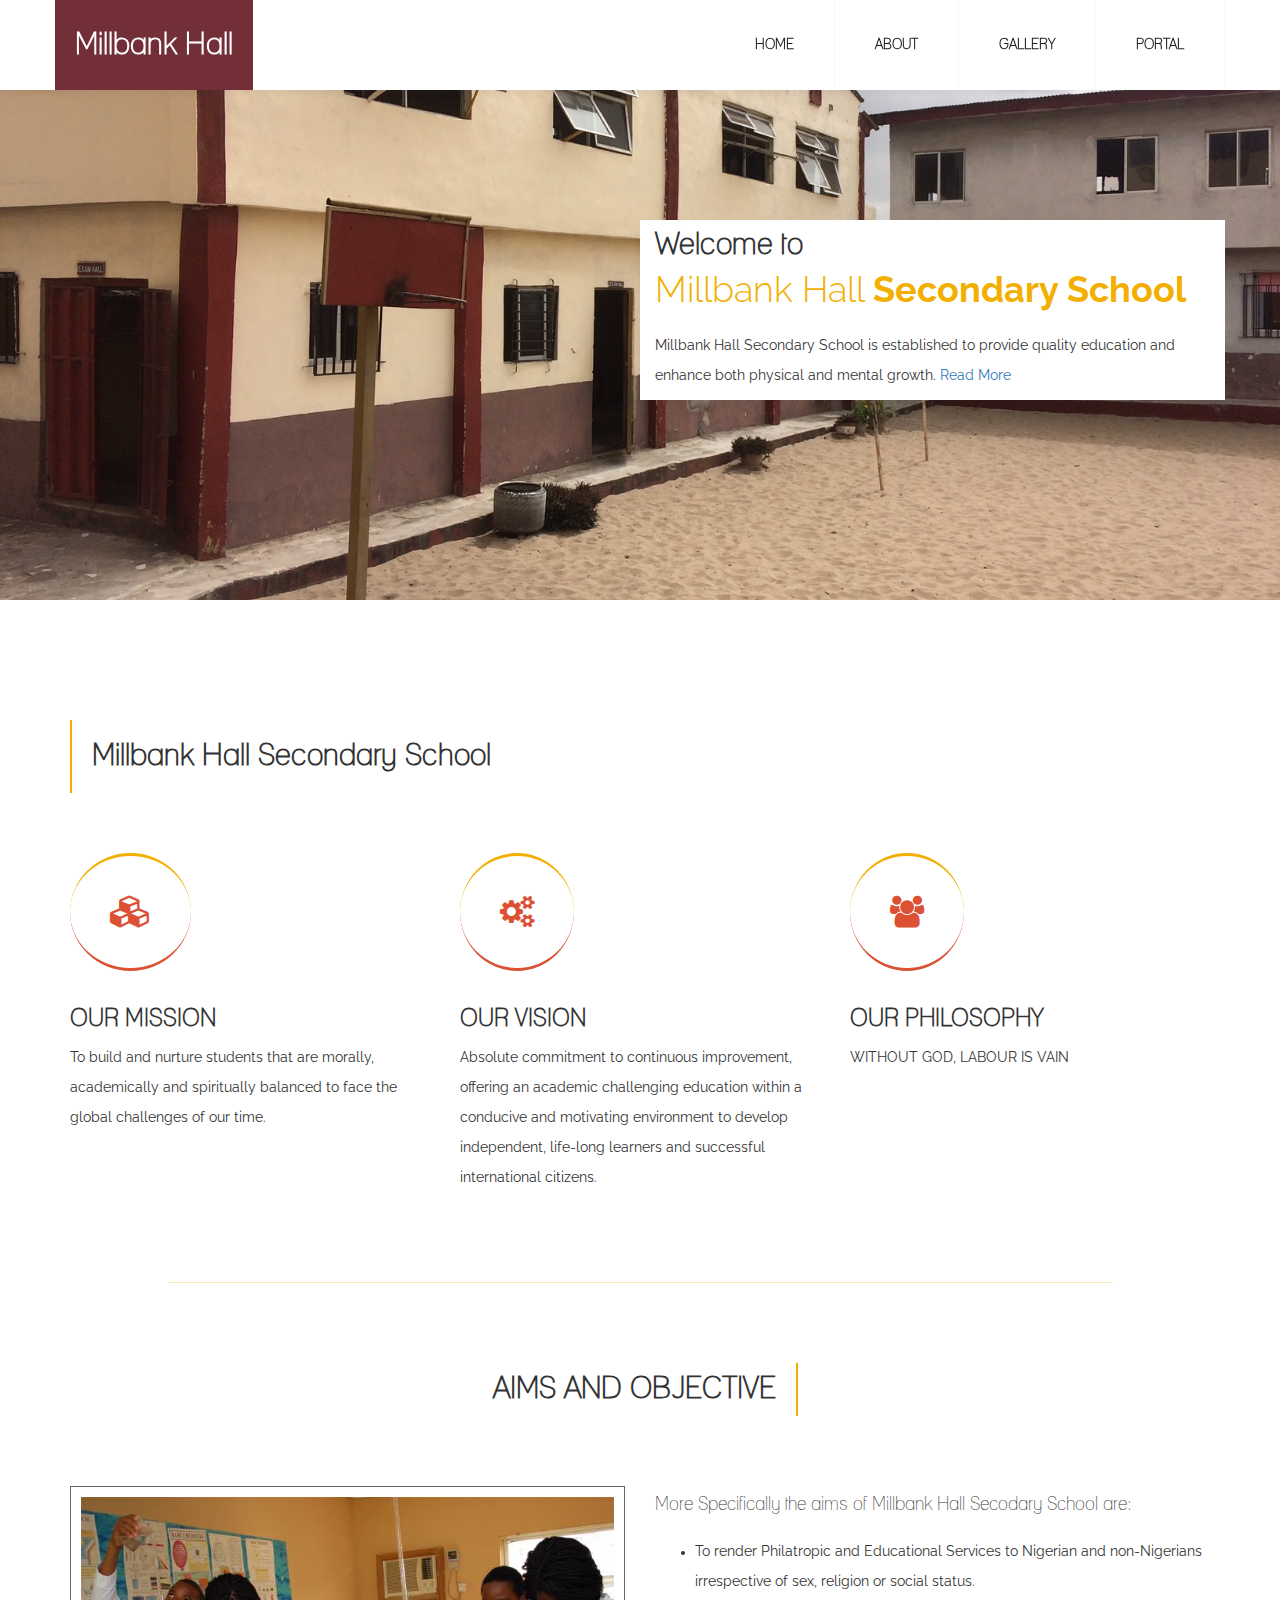
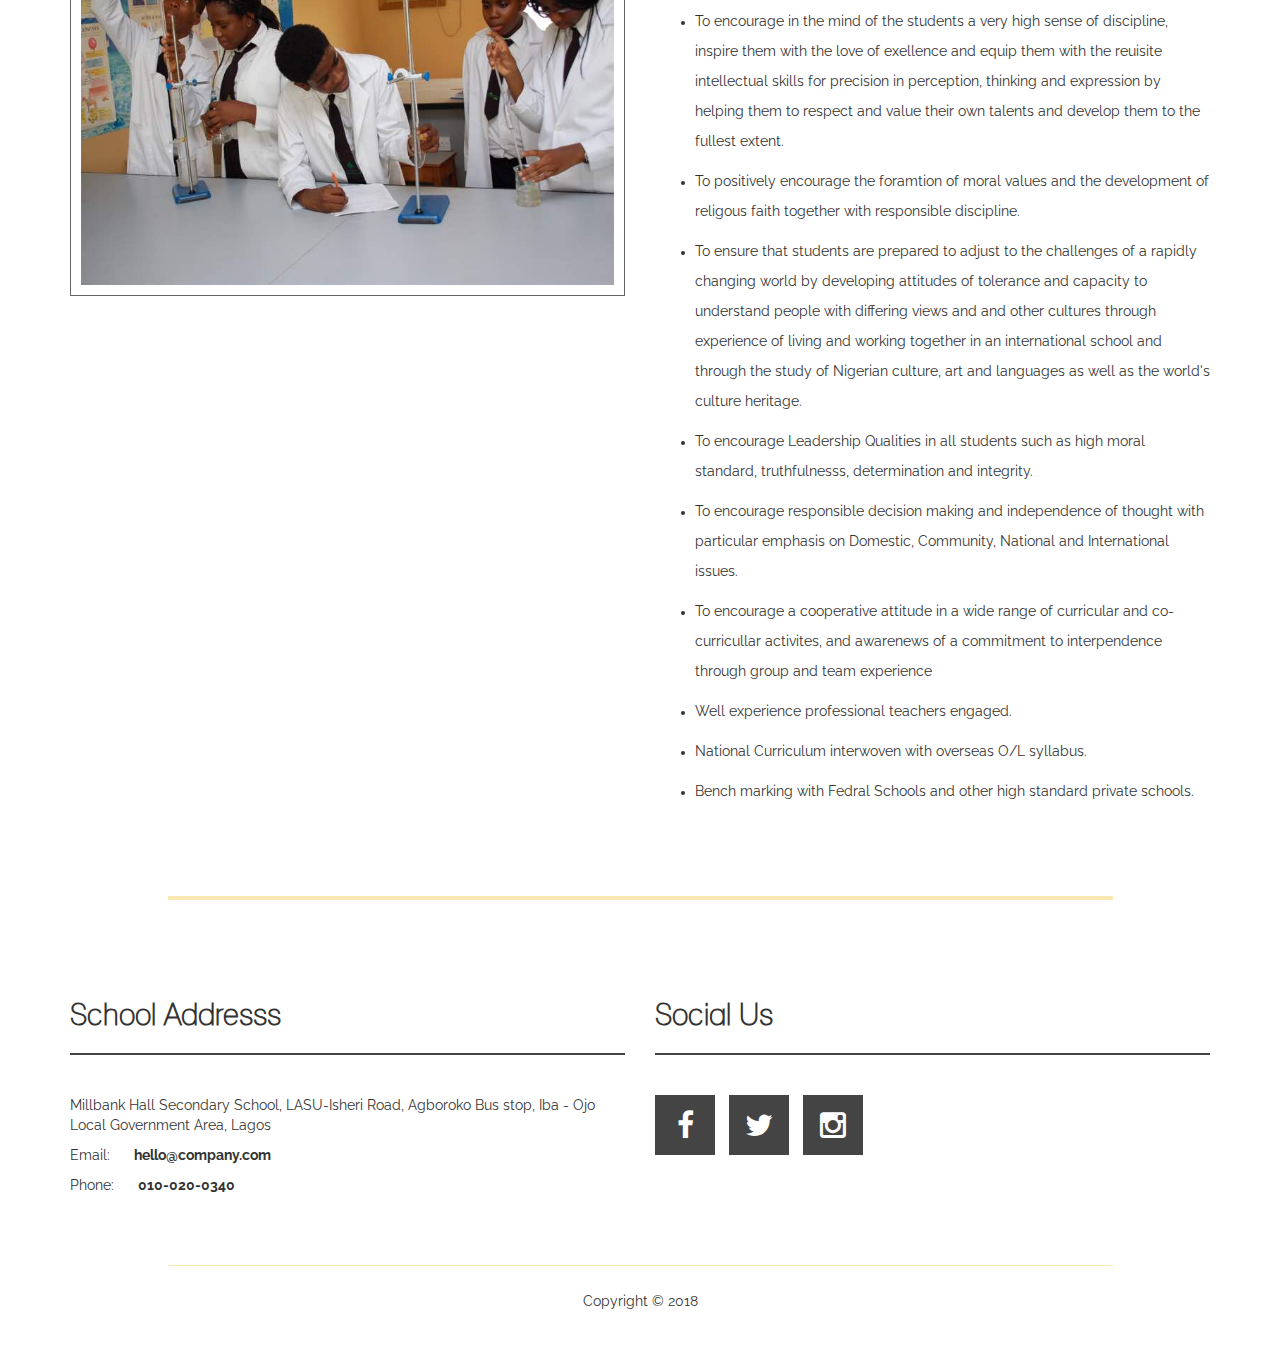
<file: index.html>
<!DOCTYPE html>
<html lang="en">

<head>

	<meta charset="utf-8">
	<meta http-equiv="X-UA-Compatible" content="IE=Edge">
	<meta name="viewport" content="width=device-width, initial-scale=1">
	<meta name="google-site-verification" content="iqbp4uOBgUhMY1fIA0gBEAGJLSrPv980Tb9rDCoAjHk" />
	<meta name="keywords" content="">
	<meta name="description" content="">

	<title>Millbank Hall Secondary School</title>
	<link rel="stylesheet" href="css/bootstrap.min.css">
	<link rel="stylesheet" href="css/font-awesome.min.css">
	<link rel="stylesheet" href="css/nivo-lightbox.css">
	<link rel="stylesheet" href="css/nivo_themes/default/default.css">
	<link rel="stylesheet" href="css/style.css">
	<!-- google web font css -->
	<link href="http://fonts.googleapis.com/css?family=Raleway:400,300,600,700" rel="stylesheet" type="text/css">

</head>

<body data-spy="scroll" data-target=".navbar-collapse">

	<!-- navigation -->
	<div class="navbar navbar-default navbar-fixed-top" role="navigation">
		<div class="container">
			<div class="navbar-header">
				<button class="navbar-toggle" data-toggle="collapse" data-target=".navbar-collapse">
					<span class="icon icon-bar"></span>
					<span class="icon icon-bar"></span>
					<span class="icon icon-bar"></span>
				</button>
				<a href="#home" class="navbar-brand smoothScroll">Millbank Hall</a>
			</div>
			<div class="collapse navbar-collapse">
				<ul class="nav navbar-nav navbar-right">
					<li><a href="./index.html" class="smoothScroll">HOME</a></li>
					<li><a href="./about.html" class="smoothScroll">ABOUT</a></li>
					<li><a href="./gallery.html" class="smoothScroll">GALLERY</a></li>
					<li><a href="http://millbankhall.hmitech.com.ng" class="smoothScroll" target="_blank">PORTAL</a></li>
				</ul>
			</div>
		</div>
	</div>

	<!-- home section -->
	<div id="home">
		<div class="container banner_class">
			<div class="row">
				<div class="col-md-offset-6 col-md-6  col-sm-offset-6 col-sm-6 banner_class" style="background:#FFF;">

					<h2 id="banner_top">Welcome to</h2>
					<h1>Millbank Hall <strong> Secondary School</strong></h1>
					<p>Millbank Hall Secondary School is established to provide quality education and enhance both physical and mental
						growth. <a href="./about.html">Read More</a></p>
				</div>
			</div>
		</div>
	</div>

	<!-- service section -->
	<div id="service">
		<div class="container">
			<div class="row">
				<div class="col-md-12 col-sm-12">
					<h2>Millbank Hall Secondary School</h2>
				</div>
				<div class="col-md-4 col-sm-4">
					<i class="fa fa-cubes"></i>
					<h3>OUR MISSION</h3>
					<p>To build and nurture students that are morally, academically and spiritually balanced to face the global
						challenges of our time.</p>
				</div>
				<div class="col-md-4 col-sm-4">
					<i class="fa fa-cogs"></i>
					<h3>OUR VISION</h3>
					<p>Absolute commitment to continuous improvement, offering an academic challenging education within a conducive
						and motivating environment to develop independent, life-long learners and successful international citizens.</p>
				</div>
				<div class="col-md-4 col-sm-4">
					<i class="fa fa-group"></i>
					<h3>OUR PHILOSOPHY</h3>
					<p>WITHOUT GOD, LABOUR IS VAIN</p>
				</div>
			</div>
		</div>
	</div>

	<!-- divider section -->
	<div class="container">
		<div class="row">
			<div class="col-md-1 col-sm-1"></div>
			<div class="col-md-10 col-sm-10">
				<hr>
			</div>
			<div class="col-md-1 col-sm-1"></div>
		</div>
	</div>

	<!-- about section -->
	<div id="about">
		<div class="container">
			<div class="row">
				<div class="col-md-12 col-sm-12">
					<h2>AIMS AND OBJECTIVE</h2>
				</div>
				<div class="col-md-6 col-sm-6">
					<img src="images/IMG-20181008-WA0019.jpg" class="img-responsive" alt="about img">
				</div>
				<div class="col-md-6 col-sm-6">
					<h4>More Specifically the aims of Millbank Hall

						Secodary School are:</h4>
					<ul>
						<li>
							<p>
								To render Philatropic and Educational Services to Nigerian and non-Nigerians

								irrespective of sex, religion or social status.
							</p>
						</li>
						<li>
							<p>
								To encourage in the mind of the students a very high sense of discipline, inspire them

								with the love of exellence and equip them with the reuisite intellectual skills for

								precision in perception, thinking and expression by helping them to respect and value

								their own talents and develop them to the fullest extent.
							</p>
						</li>
						<li>
							<p>
								To positively encourage the foramtion of moral values and the development of religous

								faith together with responsible discipline.
							</p>
						</li>
						<li>
							<p>
								To ensure that students are prepared to adjust to the challenges of a rapidly changing

								world by developing attitudes of tolerance and capacity to understand people with

								differing views and and other cultures through experience of living and working

								together in an international school and through the study of Nigerian culture, art and

								languages as well as the world's culture heritage.
							</p>
						</li>
						<li>
							<p>
								To encourage Leadership Qualities in all students such as high moral standard,

								truthfulnesss, determination and integrity.
							</p>
						</li>
						<li>
							<p>
								To encourage responsible decision making and independence of thought with particular

								emphasis on Domestic, Community, National and International issues.

							</p>
						</li>
						<li>
							<p>
								To encourage a cooperative attitude in a wide range of curricular and co-curricullar

								activites, and awarenews of a commitment to interpendence through group and team

								experience

							</p>
						</li>
						<li>
							<p>
								Well experience professional teachers engaged.

							</p>
						</li>
						<li>
							<p>
								National Curriculum interwoven with overseas O/L syllabus.

							</p>
						</li>
						<li>
							<p>

								Bench marking with Fedral Schools and other high standard private schools.

							</p>
						</li>
					</ul>
				</div>


			</div>
		</div>
	</div>

	<!-- divider section -->
	<div class="container">
		<div class="row">
			<div class="col-md-1 col-sm-1"></div>
			<div class="col-md-10 col-sm-10">
				<hr>
			</div>
			<div class="col-md-1 col-sm-1"></div>
		</div>
	</div>


	<!-- divider section -->
	<div class="container">
		<div class="row">
			<div class="col-md-1 col-sm-1"></div>
			<div class="col-md-10 col-sm-10">
				<hr>
			</div>
			<div class="col-md-1 col-sm-1"></div>
		</div>
	</div>

	<!-- divider section -->
	<div class="container">
		<div class="row">
			<div class="col-md-1 col-sm-1"></div>
			<div class="col-md-10 col-sm-10">
				<hr>
			</div>
			<div class="col-md-1 col-sm-1"></div>
		</div>
	</div>



	<div class="container">
		<div class="row">
			<div class="col-md-1 col-sm-1"></div>
			<div class="col-md-10 col-sm-10">
				<hr>
			</div>
			<div class="col-md-1 col-sm-1"></div>
		</div>
	</div>

	<!-- footer section -->
	<footer>
		<div class="container">
			<div class="row">
				<div class="col-md-6 col-sm-6">
					<h2>School Addresss</h2>
					<p>Millbank Hall Secondary School, LASU-Isheri Road, Agboroko Bus stop, Iba - Ojo Local Government Area, Lagos</p>
					<p>Email: <span>hello@company.com</span></p>
					<p>Phone: <span>010-020-0340</span></p>
				</div>
				<div class="col-md-6 col-sm-6">
					<h2>Social Us</h2>
					<ul class="social-icons">
						<li><a href="#" class="fa fa-facebook"></a></li>
						<li><a href="#" class="fa fa-twitter"></a></li>
						<li><a href="#" class="fa fa-instagram"></a></li>
					</ul>
				</div>
			</div>
		</div>
	</footer>

	<!-- divider section -->
	<div class="container">
		<div class="row">
			<div class="col-md-1 col-sm-1"></div>
			<div class="col-md-10 col-sm-10">
				<hr>
			</div>
			<div class="col-md-1 col-sm-1"></div>
		</div>
	</div>

	<!-- copyright section -->
	<div class="copyright">
		<div class="container">
			<div class="row">
				<div class="col-md-12 col-sm-12">
					<p>Copyright &copy; 2018</p>
				</div>
			</div>
		</div>
	</div>

	<!-- scrolltop section -->
	<a href="#top" class="go-top"><i class="fa fa-angle-up"></i></a>


	<!-- javascript js -->
	<script src="js/jquery.js"></script>
	<script src="js/bootstrap.min.js"></script>
	<script src="js/nivo-lightbox.min.js"></script>
	<script src="js/smoothscroll.js"></script>
	<script src="js/jquery.nav.js"></script>
	<script src="js/isotope.js"></script>
	<script src="js/imagesloaded.min.js"></script>
	<script src="js/custom.js"></script>

</body>

</html>
</file>
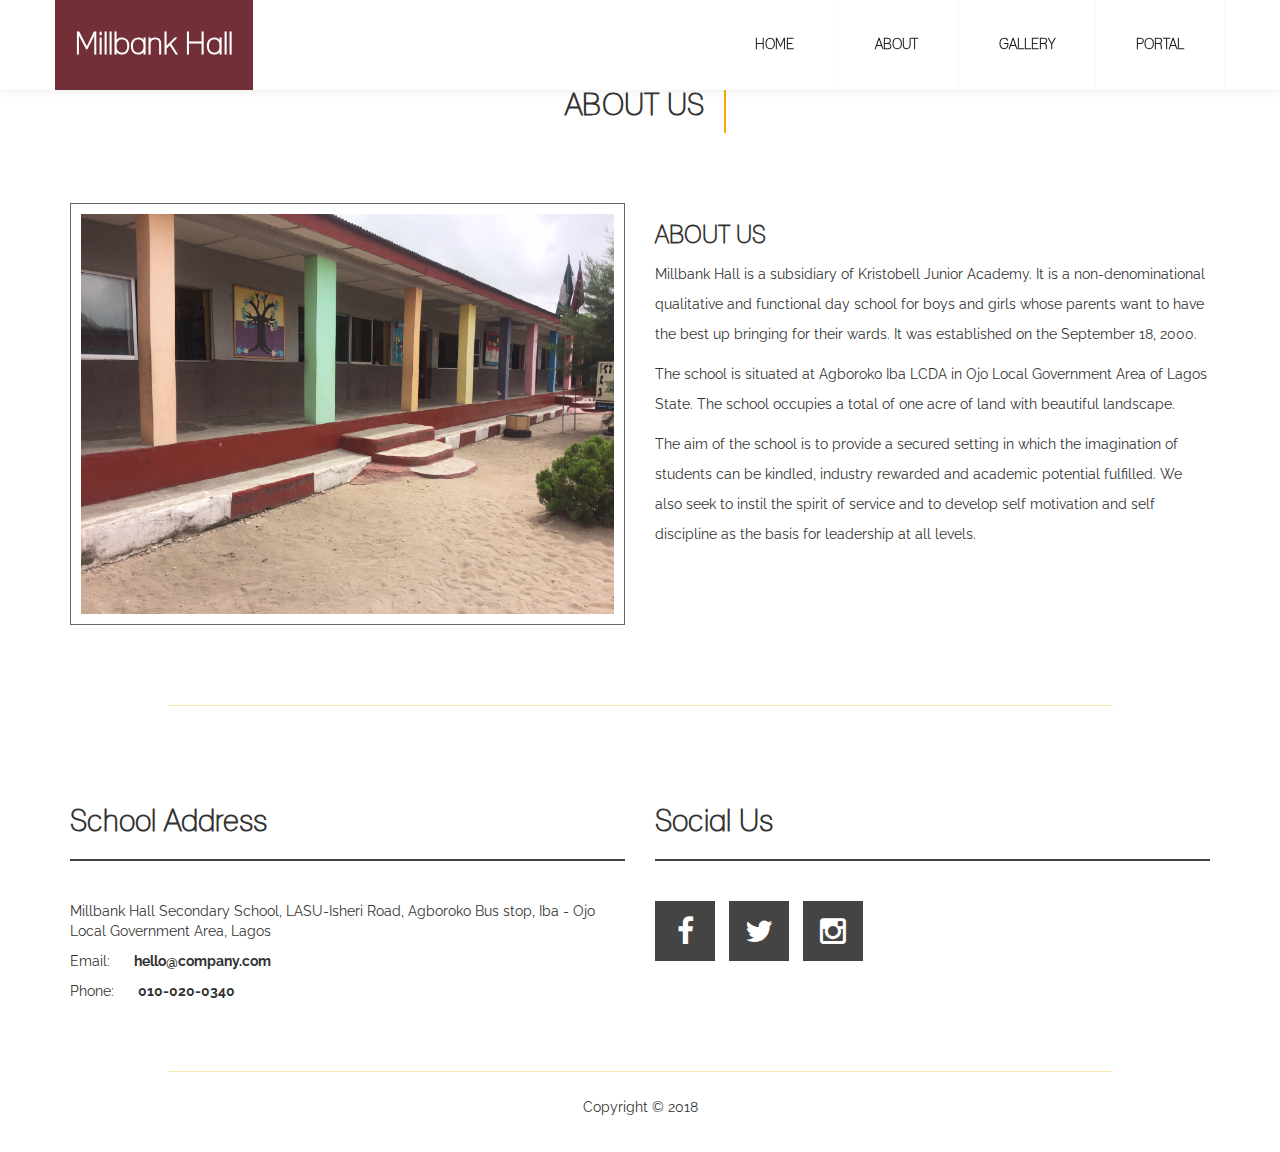
<file: about.html>
<!DOCTYPE html>
<html lang="en">

<head>

	<meta charset="utf-8">
	<meta http-equiv="X-UA-Compatible" content="IE=Edge">
	<meta name="viewport" content="width=device-width, initial-scale=1">
	<meta name="keywords" content="">
	<meta name="description" content="">

	<title>Millbank Hall Secondary School</title>
	<link rel="stylesheet" href="css/bootstrap.min.css">
	<link rel="stylesheet" href="css/font-awesome.min.css">
	<link rel="stylesheet" href="css/nivo-lightbox.css">
	<link rel="stylesheet" href="css/nivo_themes/default/default.css">
	<link rel="stylesheet" href="css/style.css">
	<!-- google web font css -->
	<link href="http://fonts.googleapis.com/css?family=Raleway:400,300,600,700" rel="stylesheet" type="text/css">

</head>

<body data-spy="scroll" data-target=".navbar-collapse">

	<!-- navigation -->
	<div class="navbar navbar-default navbar-fixed-top" role="navigation">
		<div class="container">
			<div class="navbar-header">
				<button class="navbar-toggle" data-toggle="collapse" data-target=".navbar-collapse">
					<span class="icon icon-bar"></span>
					<span class="icon icon-bar"></span>
					<span class="icon icon-bar"></span>
				</button>
				<a href="#home" class="navbar-brand smoothScroll">Millbank Hall</a>
			</div>
			<div class="collapse navbar-collapse">
				<ul class="nav navbar-nav navbar-right">
					<li><a href="./" class="smoothScroll">HOME</a></li>
					<li><a href="./about.html" class="smoothScroll">ABOUT</a></li>
					<li><a href="./gallery.html" class="smoothScroll">GALLERY</a></li>
					<li><a href="http://millbankhall.hmitech.com.ng" class="smoothScroll" target="_blank">PORTAL</a></li>
				</ul>
			</div>
		</div>
	</div>

	<!-- about section -->
	<div id="about">
		<div class="container">
			<div class="row">
				<div class="col-md-12 col-sm-12">
					<h2>ABOUT US</h2>
				</div>
				<div class="col-md-6 col-sm-6">
					<img src="images/portfolio-img17.jpg" class="img-responsive" alt="about img">
				</div>
				<div class="col-md-6 col-sm-6">
					<h3>ABOUT US</h3>

					<p>Millbank Hall is a subsidiary of Kristobell Junior Academy. It is a non-denominational qualitative and
						functional day school for boys and girls whose parents want to have the best up bringing for their wards. It was
						established on the September 18, 2000.
					</p>
					<p>The school is situated at Agboroko Iba LCDA in Ojo Local Government Area of Lagos State. The school occupies a
						total of one acre of land with beautiful landscape.</p>

					<p>The aim of the school is to provide a secured setting in which the imagination of students can be kindled,
						industry rewarded and academic potential fulfilled. We also seek to instil the spirit of service and to develop
						self motivation and self discipline as the basis for leadership at all levels.</p>
				</div>
			</div>
		</div>
	</div>



	<div class="container">
		<div class="row">
			<div class="col-md-1 col-sm-1"></div>
			<div class="col-md-10 col-sm-10">
				<hr>
			</div>
			<div class="col-md-1 col-sm-1"></div>
		</div>
	</div>

	<!-- footer section -->
	<footer>
		<div class="container">
			<div class="row">
				<div class="col-md-6 col-sm-6">
					<h2>School Address</h2>
					<p>Millbank Hall Secondary School, LASU-Isheri Road, Agboroko Bus stop, Iba - Ojo Local Government Area, Lagos</p>
					<p>Email: <span>hello@company.com</span></p>
					<p>Phone: <span>010-020-0340</span></p>
				</div>
				<div class="col-md-6 col-sm-6">
					<h2>Social Us</h2>
					<ul class="social-icons">
						<li><a href="#" class="fa fa-facebook"></a></li>
						<li><a href="#" class="fa fa-twitter"></a></li>
						<li><a href="#" class="fa fa-instagram"></a></li>
					</ul>
				</div>
			</div>
		</div>
	</footer>

	<!-- divider section -->
	<div class="container">
		<div class="row">
			<div class="col-md-1 col-sm-1"></div>
			<div class="col-md-10 col-sm-10">
				<hr>
			</div>
			<div class="col-md-1 col-sm-1"></div>
		</div>
	</div>

	<!-- copyright section -->
	<div class="copyright">
		<div class="container">
			<div class="row">
				<div class="col-md-12 col-sm-12">
					<p>Copyright &copy; 2018
				</div>
			</div>
		</div>
	</div>

	<!-- scrolltop section -->
	<a href="#top" class="go-top"><i class="fa fa-angle-up"></i></a>


	<!-- javascript js -->
	<script src="js/jquery.js"></script>
	<script src="js/bootstrap.min.js"></script>
	<script src="js/nivo-lightbox.min.js"></script>
	<script src="js/smoothscroll.js"></script>
	<script src="js/jquery.nav.js"></script>
	<script src="js/isotope.js"></script>
	<script src="js/imagesloaded.min.js"></script>
	<script src="js/custom.js"></script>

</body>

</html>
</file>
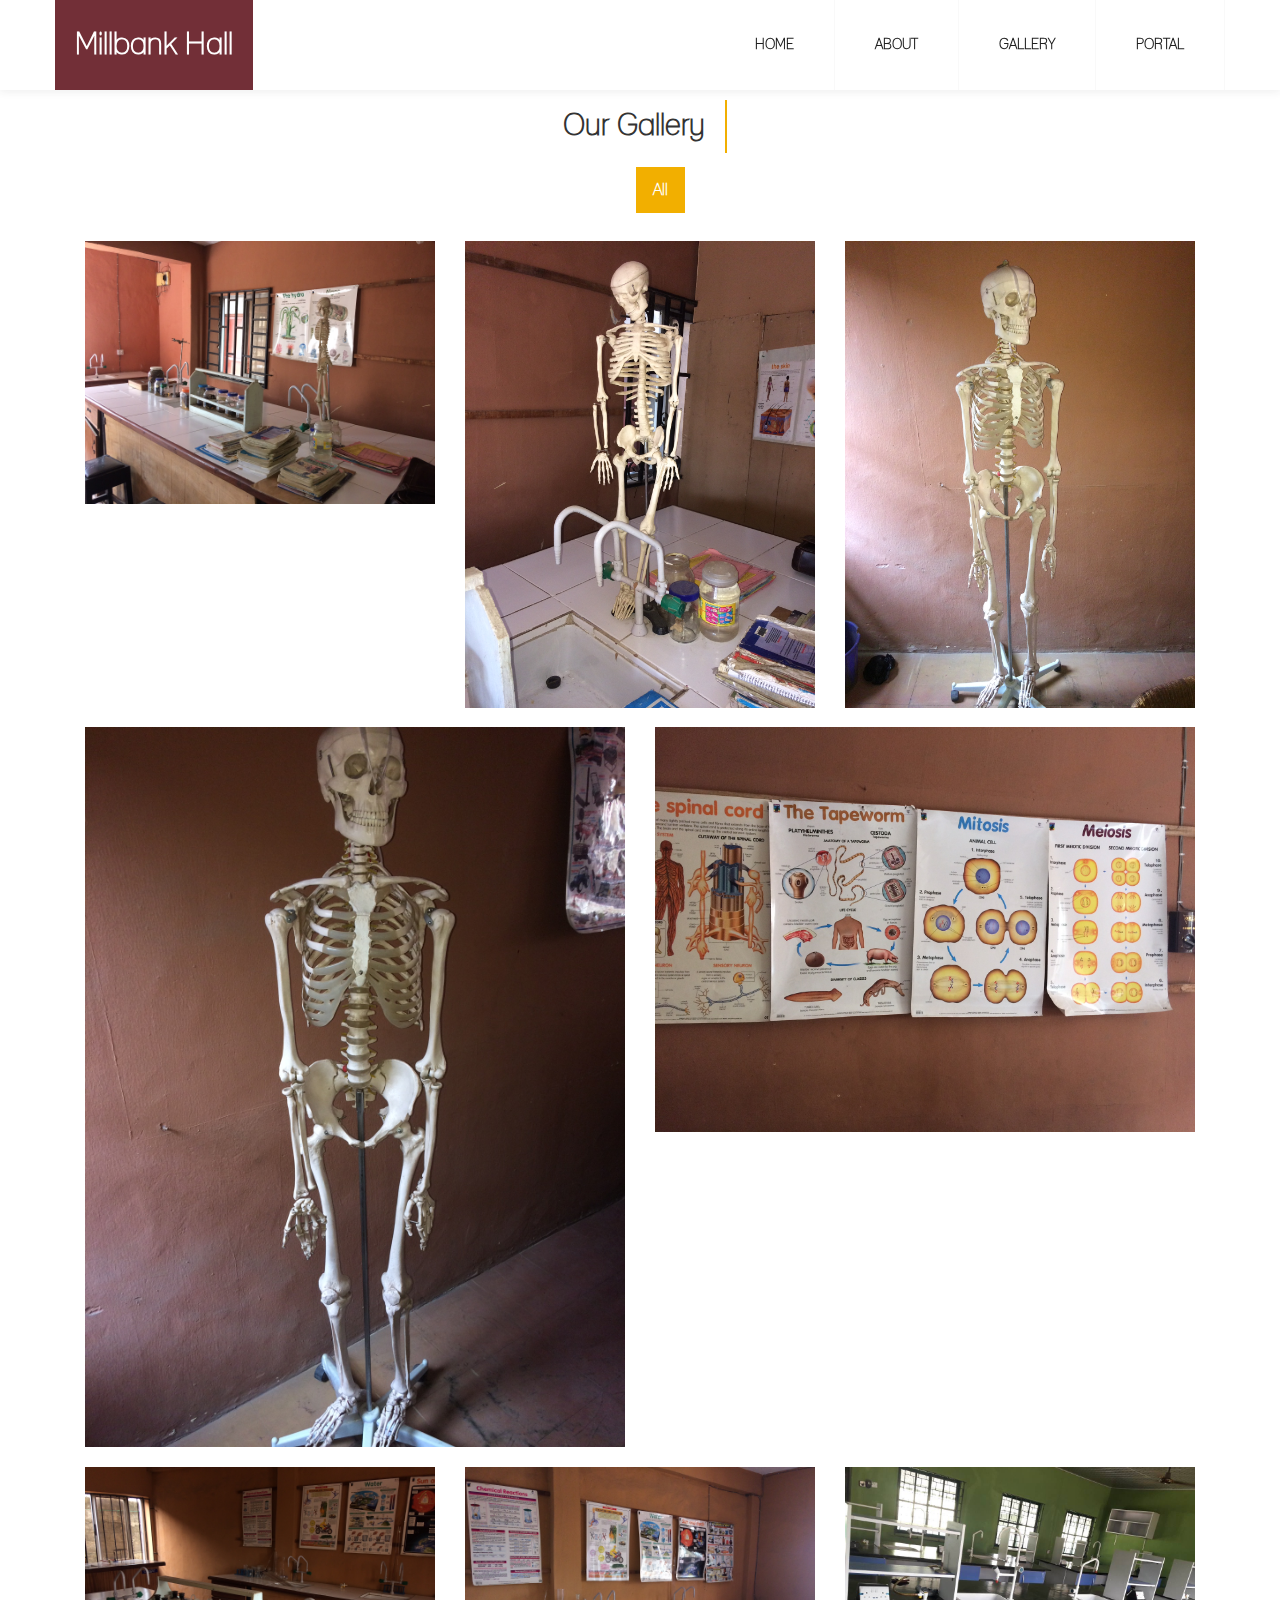
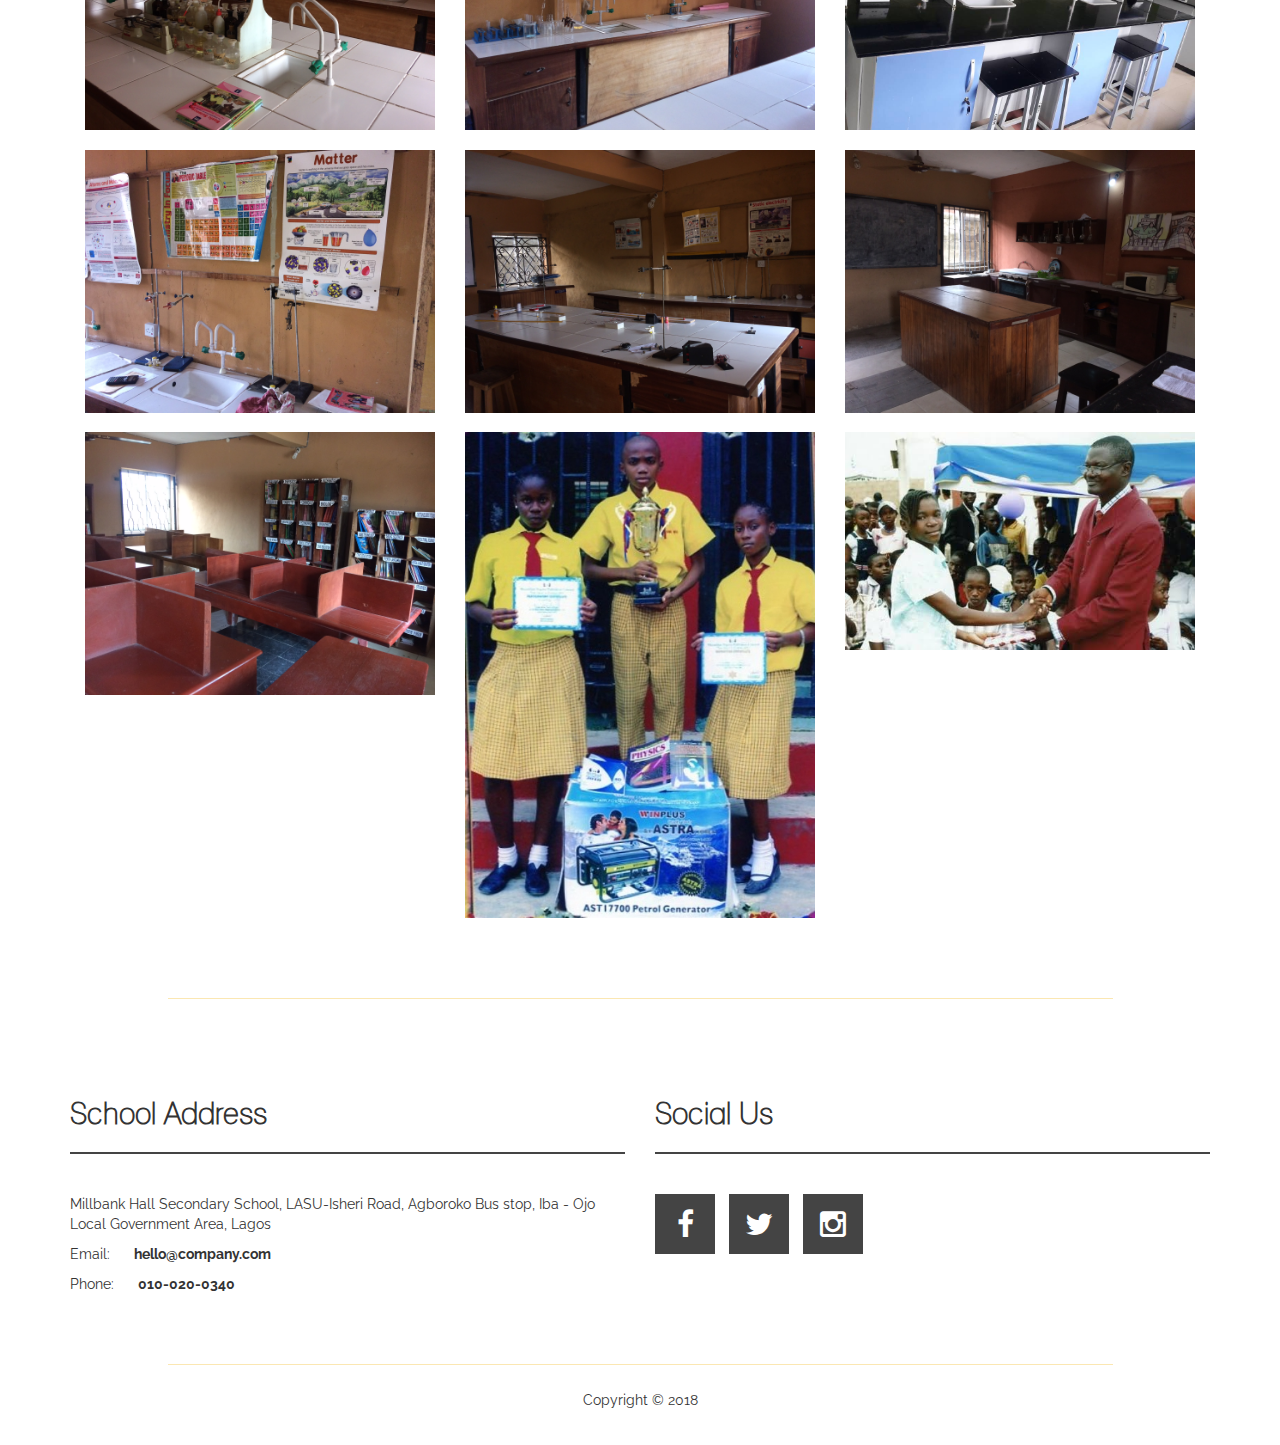
<file: gallery.html>
<!DOCTYPE html>
<html lang="en">

<head>

	<meta charset="utf-8">
	<meta http-equiv="X-UA-Compatible" content="IE=Edge">
	<meta name="viewport" content="width=device-width, initial-scale=1">
	<meta name="keywords" content="">
	<meta name="description" content="">

	<title>Millbank Hall Seecondary School</title>
	<link rel="stylesheet" href="css/bootstrap.min.css">
	<link rel="stylesheet" href="css/font-awesome.min.css">
	<link rel="stylesheet" href="css/nivo-lightbox.css">
	<link rel="stylesheet" href="css/nivo_themes/default/default.css">
	<link rel="stylesheet" href="css/style.css">
	<!-- google web font css -->
	<link href="http://fonts.googleapis.com/css?family=Raleway:400,300,600,700" rel="stylesheet" type="text/css">

</head>

<body data-spy="scroll" data-target=".navbar-collapse">

	<!-- navigation -->
	<div class="navbar navbar-default navbar-fixed-top" role="navigation">
		<div class="container">
			<div class="navbar-header">
				<button class="navbar-toggle" data-toggle="collapse" data-target=".navbar-collapse">
					<span class="icon icon-bar"></span>
					<span class="icon icon-bar"></span>
					<span class="icon icon-bar"></span>
				</button>
				<a href="#home" class="navbar-brand smoothScroll">Millbank Hall</a>
			</div>
			<div class="collapse navbar-collapse">
				<ul class="nav navbar-nav navbar-right">
					<li><a href="./index.html" class="smoothScroll">HOME</a></li>
					<li><a href="./about.html" class="smoothScroll">ABOUT</a></li>
					<li><a href="./gallery.html" class="smoothScroll">GALLERY</a></li>
					<li><a href="http://millbankhall.hmitech.com.ng" class="smoothScroll" target="_blank">PORTAL</a></li>
				</ul>
			</div>
		</div>
	</div>

	<!-- portfolio section -->
	<div id="portfolio">
		<div class="container">
			<div class="row">
				<div class="col-md-12 col-sm-12">
					<div class="title">
						<h2>Our Gallery</h2>
					</div>
					<!-- ISO section -->
					<div class="iso-section">
						<ul class="filter-wrapper clearfix">
							<li><a href="#" data-filter="*" class="selected opc-main-bg">All</a></li>
						</ul>
						<div class="iso-box-section">
							<div class="iso-box-wrapper col4-iso-box">

								<div class="iso-box html photoshop wordpress mobile col-md-4 col-sm-6 col-xs-12">
									<a href="images/portfolio-img1.jpg" data-lightbox-gallery="portfolio-gallery"><img src="images/portfolio-img1.jpg"
										 alt="portfolio img"></a>
								</div>

								<div class="iso-box html wordpress mobile col-md-4 col-sm-6 col-xs-12">
									<a href="images/portfolio-img2.jpg" data-lightbox-gallery="portfolio-gallery"><img src="images/portfolio-img2.jpg"
										 alt="portfolio img"></a>
								</div>

								<div class="iso-box wordpress col-md-4 col-sm-6 col-xs-12">
									<a href="images/portfolio-img3.jpg" data-lightbox-gallery="portfolio-gallery"><img src="images/portfolio-img3.jpg"
										 alt="portfolio img"></a>
								</div>

								<div class="iso-box html mobile col-md-6 col-sm-6 col-xs-12">
									<a href="images/portfolio-img4.jpg" data-lightbox-gallery="portfolio-gallery"><img src="images/portfolio-img4.jpg"
										 alt="portfolio img"></a>
								</div>

								<div class="iso-box wordpress col-md-6 col-sm-6 col-xs-12">
									<a href="images/portfolio-img5.jpg" data-lightbox-gallery="portfolio-gallery"><img src="images/portfolio-img5.jpg"
										 alt="portfolio img"></a>
								</div>

								<div class="iso-box html photoshop col-md-4 col-sm-6 col-xs-12">
									<a href="images/portfolio-img6.jpg" data-lightbox-gallery="portfolio-gallery"><img src="images/portfolio-img6.jpg"
										 alt="portfolio img"></a>
								</div>

								<div class="iso-box photoshop col-md-4 col-sm-6 col-xs-12">
									<a href="images/portfolio-img7.jpg" data-lightbox-gallery="portfolio-gallery"><img src="images/portfolio-img7.jpg"
										 alt="portfolio img"></a>
								</div>

								<div class="iso-box wordpress col-md-4 col-sm-6 col-xs-12">
									<a href="images/IMG-20181008-WA0012.jpg" data-lightbox-gallery="portfolio-gallery"><img src="images/IMG-20181008-WA0012.jpg"
										 alt="portfolio img"></a>
								</div>




								<div class="iso-box html photoshop wordpress mobile col-md-4 col-sm-6 col-xs-12">
									<a href="images/portfolio-img9.jpg" data-lightbox-gallery="portfolio-gallery"><img src="images/portfolio-img9.jpg"
										 alt="portfolio img"></a>
								</div>

								<div class="iso-box html wordpress mobile col-md-4 col-sm-6 col-xs-12">
									<a href="images/portfolio-img10.jpg" data-lightbox-gallery="portfolio-gallery"><img src="images/portfolio-img10.jpg"
										 alt="portfolio img"></a>
								</div>

								<div class="iso-box wordpress col-md-4 col-sm-6 col-xs-12">
									<a href="images/portfolio-img11.jpg" data-lightbox-gallery="portfolio-gallery"><img src="images/portfolio-img11.jpg"
										 alt="portfolio img"></a>
								</div>




								<div class="iso-box html photoshop col-md-4 col-sm-6 col-xs-12">
									<a href="images/portfolio-img14.jpg" data-lightbox-gallery="portfolio-gallery"><img src="images/portfolio-img14.jpg"
										 alt="portfolio img"></a>
								</div>

								<div class="iso-box photoshop col-md-4 col-sm-6 col-xs-12">
									<a href="images/IMG-20181008-WA0017.jpg" class="img-slide" data-lightbox-gallery="portfolio-gallery"><img src="images/IMG-20181008-WA0017.jpg"
										 class="img-slide" alt="portfolio img"></a>
								</div>

								<div class="iso-box wordpress col-md-4 col-sm-6 col-xs-12">
									<a href="images/IMG-20181008-WA0018.jpg" data-lightbox-gallery="portfolio-gallery"><img src="images/IMG-20181008-WA0018.jpg"
										 alt="portfolio img"></a>
								</div>

							</div>
						</div>

					</div>
				</div>
			</div>
		</div>
	</div>


	<!-- divider section -->
	<div class="container">
		<div class="row">
			<div class="col-md-1 col-sm-1"></div>
			<div class="col-md-10 col-sm-10">
				<hr>
			</div>
			<div class="col-md-1 col-sm-1"></div>
		</div>
	</div>

	<!-- footer section -->
	<footer>
		<div class="container">
			<div class="row">
				<div class="col-md-6 col-sm-6">
					<h2>School Address</h2>
					<p>Millbank Hall Secondary School, LASU-Isheri Road, Agboroko Bus stop, Iba - Ojo Local Government Area, Lagos</p>
					<p>Email: <span>hello@company.com</span></p>
					<p>Phone: <span>010-020-0340</span></p>
				</div>
				<div class="col-md-6 col-sm-6">
					<h2>Social Us</h2>
					<ul class="social-icons">
						<li><a href="#" class="fa fa-facebook"></a></li>
						<li><a href="#" class="fa fa-twitter"></a></li>
						<li><a href="#" class="fa fa-instagram"></a></li>
					</ul>
				</div>
			</div>
		</div>
	</footer>

	<!-- divider section -->
	<div class="container">
		<div class="row">
			<div class="col-md-1 col-sm-1"></div>
			<div class="col-md-10 col-sm-10">
				<hr>
			</div>
			<div class="col-md-1 col-sm-1"></div>
		</div>
	</div>

	<!-- copyright section -->
	<div class="copyright">
		<div class="container">
			<div class="row">
				<div class="col-md-12 col-sm-12">
					<p>Copyright &copy; 2018
				</div>
			</div>
		</div>
	</div>

	<!-- scrolltop section -->
	<a href="#top" class="go-top"><i class="fa fa-angle-up"></i></a>


	<!-- javascript js -->
	<script src="js/jquery.js"></script>
	<script src="js/bootstrap.min.js"></script>
	<script src="js/nivo-lightbox.min.js"></script>
	<script src="js/smoothscroll.js"></script>
	<script src="js/jquery.nav.js"></script>
	<script src="js/isotope.js"></script>
	<script src="js/imagesloaded.min.js"></script>
	<script src="js/custom.js"></script>

</body>

</html>
</file>
<file: css/style.css>
/*

Template 2080 Minimax

http://www.tooplate.com/view/2080-minimax

*/

body {
  background: #fff;
  font-family: 'lane_-_narrowregular', sans-serif;
  line-height: 30px;
}

@font-face {
  font-family: 'lane_-_narrowregular';
  src: url('../fonts/LANENAR_-webfont.eot');
  src: url('../fonts/LANENAR_-webfont.eot?#iefix') format('embedded-opentype'),
    url('../fonts/LANENAR_-webfont.woff') format('woff'),
    url('../fonts/LANENAR_-webfont.ttf') format('truetype'),
    url('../fonts/LANENAR_-webfont.svg#lane_-_narrowregular') format('svg');
  font-weight: normal;
  font-style: normal;

}

h1,
p {
  font-family: 'Raleway', sans-serif;
  font-weight: 400;
}

h2,
h3 {
  font-weight: bold;
}

hr {
  border-color: #f2af00;
  margin: 0;
  opacity: 0.3;
}

img {
  max-width: 100%;
  height: auto;
  transition: all 0.3s ease-in;
}

img:hover {
  cursor: pointer;
  opacity: 0.5;
}

/* navigation */
.navbar-default {
  background: #fff;
  border: none;
  box-shadow: 0px 2px 8px 0px rgba(50, 50, 50, 0.08);
  margin: 0 !important;
}

.navbar-default .navbar-brand {
  background: #722f37;
  color: #fff;
  font-weight: bold;
  font-size: 30px;
  line-height: 50px;
  height: 90px;
  margin: 0;
  padding: 20px 20px 40px 20px;
  transition: all 0.4s ease-in-out;
  -webkit-transition: all 0.4s ease-in-out;
  -moz-transition: all 0.4s ease-in-out;
  -ms-transition: all 0.4s ease-in-out;
}

.navbar-brand:hover,
.navbar-brand:clicked {
  background: dc5034;
}

.navbar-default .navbar-nav li a {
  border-right: 1px solid #f9f9f9;
  color: #202020;
  font-weight: bold;
  padding-right: 40px;
  padding-left: 40px;
  line-height: 60px;

  transition: all 0.4s ease-in-out;
  -webkit-transition: all 0.4s ease-in-out;
  -moz-transition: all 0.4s ease-in-out;
  -ms-transition: all 0.4s ease-in-out;
}

.navbar-default .navbar-nav>li>a:clicked,
.navbar-default .navbar-nav>li>a:hover,
.navbar-default .navbar-nav>li>a:focus {
  color: #f2af00;
}

.navbar-default .navbar-nav>.active>a,
.navbar-default .navbar-nav>.active>a:hover,
.navbar-default .navbar-nav>.active>a:focus {
  color: #f2af00;
  background-color: transparent;
}

.navbar-default .navbar-toggle {
  border: none;
  padding-top: 30px;
}

.navbar-default .navbar-toggle .icon-bar {
  background: #dc5034;
  border-color: transparent;
}

.navbar-default .navbar-toggle:hover,
.navbar-default .navbar-toggle:focus {
  background-color: transparent
}

/* home section */
#home {
  background: url('../images/portfolio-img13.jpg')no-repeat;
  background-size: cover;
  background-position: center;
  min-height: 600px;
  padding-top: 220px;
  padding-bottom: 100px;
}

#home h1 {
  color: #f2af00;
  font-weight: 300;
  padding-bottom: 10px;
}

#home h2 {
  line-height: 10px;
}

#home .btn {
  background: rgba(255, 255, 255, 0.6);
  border: 2px solid #444;
  border-radius: 0px;
  color: #444;
  font-family: 'Raleway', sans-serif;
  font-weight: bold;
  font-size: 16px;
  padding-top: 14px;
  width: 200px;
  padding: 20px;
  margin-top: 20px;
  transition: all 0.4s ease-in-out;
  -webkit-transition: all 0.4s ease-in-out;
  -moz-transition: all 0.4s ease-in-out;
  -ms-transition: all 0.4s ease-in-out;
}

#home .btn:hover {
  background: #dc5034;
  border-color: transparent;
  color: #fff;
}

/* service section */
#service {
  padding-top: 100px;
  padding-bottom: 80px;
}

#service h2 {
  border-left: 2px solid #f2af00;
  display: inline-block;
  padding: 20px;
}

#service .fa {
  border-top: 3px solid #f2af00;
  border-bottom: 3px solid #dc5034;
  border-radius: 50%;
  font-size: 32px;
  color: #dc5034;
  text-align: center;
  vertical-align: middle;
  margin-top: 50px;
  margin-bottom: 15px;
  padding: 40px;
}

/* about section */
#about {
  padding-top: 60px;
  padding-bottom: 80px;
}

#about h2 {
  border-right: 2px solid #f2af00;
  display: inline-block;
  padding: 10px 20px 10px 10px;
}

#about .col-md-12 {
  text-align: center;
  padding-bottom: 60px;
}

#about img {
  border: 1px solid #666;
  padding: 10px;
}

#about h4 {
  padding-bottom: 10px;
}

/* team section */
#team {
  padding-top: 60px;
  padding-bottom: 100px;
}

#team h2 {
  border-left: 2px solid #f2af00;
  display: inline-block;
  padding: 10px 10px 10px 20px;
}

#team h4 {
  padding-bottom: 40px;
}

#team .col-md-12 {
  text-align: center;
  padding-bottom: 60px;
}

#team img {
  border: 1px solid #666;
  padding: 15px;
}

/* portfolio section */
#portfolio {
  text-align: center;
  padding-top: 80px;
  padding-bottom: 60px;
}

#portfolio h2 {
  border-right: 2px solid #f2af00;
  display: inline-block;
  padding: 10px 20px 10px 10px;
}

/* FILTER CSS */
.filter-wrapper {
  width: 100%;
  margin: 0 0 24px 0;
  overflow: hidden;
  text-align: center;
}

.filter-wrapper li {
  display: inline-block;
  margin: 4px;
}

.filter-wrapper li a {
  color: #999999;
  font-size: 16px;
  font-family: 'lane_-_narrowregular', sans-serif;
  font-weight: bold;
  padding: 8px 17px;
  display: block;
  text-decoration: none;
  transition: all 0.4s ease-in-out;
  -webkit-transition: all 0.4s ease-in-out;
  -moz-transition: all 0.4s ease-in-out;
  -ms-transition: all 0.4s ease-in-out;
}

.filter-wrapper li a.selected,
.filter-wrapper li a:focus,
.filter-wrapper li a:hover {
  background: #f2af00;
  border-color: transparent;
  color: #ffffff;
}

/* ISOTOPE BOX CSS */
.iso-box-section {
  width: 100%;
}

.iso-box-wrapper {
  width: 100%;
  padding: 0;
  clear: both;
  position: relative;
}

.iso-box {
  position: relative;
  min-height: 50px;
  float: left;
  overflow: hidden;
  margin-bottom: 20px;
}

.iso-box>a {
  display: block;
  width: 100%;
  height: 100%;
  overflow: hidden;
}

.iso-box>a {
  display: block;
  width: 100%;
  height: 100%;
  overflow: hidden;
}

.fluid-img {
  width: 100%;
  display: block;
}

/* pricing section */
#pricing {
  padding-top: 60px;
  padding-bottom: 80px;
  text-align: center;
}

#pricing h2 {
  border-left: 2px solid #f2af00;
  display: inline-block;
  padding: 10px 10px 10px 20px;
}

#pricing .plan {
  border: 2px solid #444;
  padding: 20px 20px 40px 20px;
  margin-top: 60px;
}

#pricing .plan .plan-title {
  border-bottom: 2px solid #444;
  padding: 20px 10px 20px 10px;
  margin-bottom: 20px;
}

#pricing .plan small,
#pricing .plan ul li {
  font-family: 'Raleway', sans-serif;
}

#pricing .plan ul {
  padding: 0;
}

#pricing .plan ul li {
  display: block;
  padding: 16px 0px 16px 0px;
}

#pricing .plan .btn {
  background: transparent;
  border: 2px solid #444;
  border-radius: 0px;
  color: #000;
  font-weight: bold;
  width: 140px;
  height: 50px;
  transition: all 0.4s ease-in-out;
  -webkit-transition: all 0.4s ease-in-out;
  -moz-transition: all 0.4s ease-in-out;
  -ms-transition: all 0.4s ease-in-out;
}

#pricing .plan .btn:hover {
  background: #f2af00;
  border-color: transparent;
}

/* contact section */
#contact {
  padding-top: 60px;
  padding-bottom: 60px;
  text-align: center;
}

#contact h2 {
  border-right: 2px solid #f2af00;
  display: inline-block;
  padding: 10px 20px 10px 10px;
  margin-bottom: 60px;
}

#contact .form-control {
  border: 2px solid #444;
  border-radius: 0px;
  box-shadow: none;
  font-family: 'Raleway', sans-serif;
  margin-bottom: 20px;
}

#contact .form-control:focus {
  opacity: 0.8;
  position: relative;
  bottom: 10px;
}

#contact input {
  height: 50px;
}

#contact input[type="submit"] {
  background: #444;
  color: #ffffff;
  transition: all 0.4s ease-in-out;
  -webkit-transition: all 0.4s ease-in-out;
  -moz-transition: all 0.4s ease-in-out;
  -ms-transition: all 0.4s ease-in-out;
}

#contact input[type="submit"]:hover {
  background: #f2af00;
  border-color: transparent;
}

#contact p {
  padding-top: 10px;
}

.form-control::-moz-placeholder {
  color: #202020;
  opacity: 1;
}

.form-control:-ms-input-placeholder {
  color: #202020;
}

.form-control::-webkit-input-placeholder {
  color: #202020;
}

/* footer section */
footer {
  padding-top: 60px;
  padding-bottom: 60px;
}

footer h2 {
  border-bottom: 2px solid #444;
  padding-top: 20px;
  padding-bottom: 20px;
  margin-bottom: 40px;
}

footer p {
  line-height: 20px;
}

footer span {
  font-weight: bold;
  padding-left: 20px;
}

.social-icons {
  padding: 0;
  margin: 0;
}

.social-icons li {
  display: inline-block;
  list-style: none;
}

.social-icons li a {
  background: #444;
  color: #ffffff;
  text-decoration: none;
  font-size: 30px;
  width: 60px;
  height: 60px;
  line-height: 60px;
  text-align: center;
  vertical-align: middle;
  margin-right: 10px;
  transition: all 0.4s ease-in-out;
  -webkit-transition: all 0.4s ease-in-out;
  -moz-transition: all 0.4s ease-in-out;
  -ms-transition: all 0.4s ease-in-out;
}

.social-icons li a:hover {
  background: #f2af00;
}

/* copyright section */
.copyright {
  padding-top: 20px;
  padding-bottom: 20px;
  text-align: center;
}

/* scrolltop section */
.go-top {
  background-color: #f2af00;
  font-size: 26px;
  bottom: 2em;
  right: 2em;
  color: #FFF;
  display: none;
  position: fixed;
  text-decoration: none;
  width: 60px;
  height: 60px;
  line-height: 58px;
  text-align: center;
  transition: all 0.4s ease-in-out;
  -webkit-transition: all 0.4s ease-in-out;
  -moz-transition: all 0.4s ease-in-out;
  -ms-transition: all 0.4s ease-in-out;
}

.go-top:hover {
  background-color: #444;
  color: #fff;
}



/* media 960 */
@media only screen and (max-width: 980px) {
  .navbar-default .navbar-nav li a {
    padding-right: 20px;
    padding-left: 40px;
    line-height: 30px;
  }
}

/* media 360 */
@media only screen and (max-width: 360px) {
  #team h4 {
    padding-bottom: 30px;
  }

}

@media screen and (max-width: 480px) {
  .banner_class {
    height: 280px;
    ;
  }

  #banner_top {
    padding-top: 20px;
  }

  h2 {
    margin: 0;
    padding: 0;
  }
}

@media screen and (max-width: 320px) {
  .banner_class {
    height: 320px;
    ;
  }

  #banner_top {
    padding-top: 20px;
  }

  h2 {
    margin: 0;
    padding: 0;
  }
}
</file>
<file: css/nivo_themes/default/default.css>
/*
 * Nivo Lightbox Default Theme v1.0
 * http://dev7studios.com/nivo-lightbox
 *
 * Copyright 2013, Dev7studios
 * Free to use and abuse under the MIT license.
 * http://www.opensource.org/licenses/mit-license.php
 */
 
.nivo-lightbox-theme-default.nivo-lightbox-overlay { 
	background: #666;
	background: rgba(0,0,0,0.6); 
}
.nivo-lightbox-theme-default .nivo-lightbox-content.nivo-lightbox-loading { background: url(loading.gif) no-repeat 50% 50%; }

.nivo-lightbox-theme-default .nivo-lightbox-nav {
	top: 10%;
	width: 8%;
	height: 80%;
	text-indent: -9999px;
	background-repeat: no-repeat;
	background-position: 50% 50%;
	opacity: 0.5;
}
.nivo-lightbox-theme-default .nivo-lightbox-nav:hover { 
	opacity: 1; 
	background-color: rgba(0,0,0,0.5);
}
.nivo-lightbox-theme-default .nivo-lightbox-prev { 
	background-image: url(prev.png); 
	border-radius: 0 3px 3px 0;
}
.nivo-lightbox-theme-default .nivo-lightbox-next { 
	background-image: url(next.png); 
	border-radius: 3px 0 0 3px;
}

.nivo-lightbox-theme-default .nivo-lightbox-close {
	display: block;
	background: url(close.png) no-repeat;
	width: 48px;
	height: 48px;
	text-indent: -9999px;
	padding: 5px;
	opacity: 0.5;
}
.nivo-lightbox-theme-default .nivo-lightbox-close:hover { opacity: 1; }

.nivo-lightbox-theme-default .nivo-lightbox-title-wrap { bottom: -7%; }
.nivo-lightbox-theme-default .nivo-lightbox-title {
	font: 14px/20px 'Helvetica Neue', Helvetica, Arial, sans-serif;
	font-style: normal;
	font-weight: normal;
	background: #000;
	color: #fff;
	padding: 7px 15px;
	border-radius: 30px;
}

.nivo-lightbox-theme-default .nivo-lightbox-image img {
	background: #fff;
	-webkit-box-shadow: 0px 1px 1px rgba(0,0,0,0.4);
	        box-shadow: 0px 1px 1px rgba(0,0,0,0.4);
}
.nivo-lightbox-theme-default .nivo-lightbox-ajax,
.nivo-lightbox-theme-default .nivo-lightbox-inline {
	background: #fff;
	padding: 40px;
	-webkit-box-shadow: 0px 1px 1px rgba(0,0,0,0.4);
	        box-shadow: 0px 1px 1px rgba(0,0,0,0.4);
}

@media (-webkit-min-device-pixel-ratio: 1.3),
       (-o-min-device-pixel-ratio: 2.6/2),
       (min--moz-device-pixel-ratio: 1.3),
       (min-device-pixel-ratio: 1.3),
       (min-resolution: 1.3dppx) {

	.nivo-lightbox-theme-default .nivo-lightbox-content.nivo-lightbox-loading { 
		background-image: url(loading@2x.gif); 
		-webkit-background-size: 32px 32px; 
		        background-size: 32px 32px;
	}
	.nivo-lightbox-theme-default .nivo-lightbox-prev { 
		background-image: url(prev@2x.png); 
		-webkit-background-size: 48px 48px; 
		        background-size: 48px 48px;
	}
	.nivo-lightbox-theme-default .nivo-lightbox-next { 
		background-image: url(next@2x.png); 
		-webkit-background-size: 48px 48px; 
		        background-size: 48px 48px;
	}
	.nivo-lightbox-theme-default .nivo-lightbox-close { 
		background-image: url(close@2x.png); 
		-webkit-background-size: 16px 16px; 
		        background-size: 16px 16px;
	}
	
}
</file>
